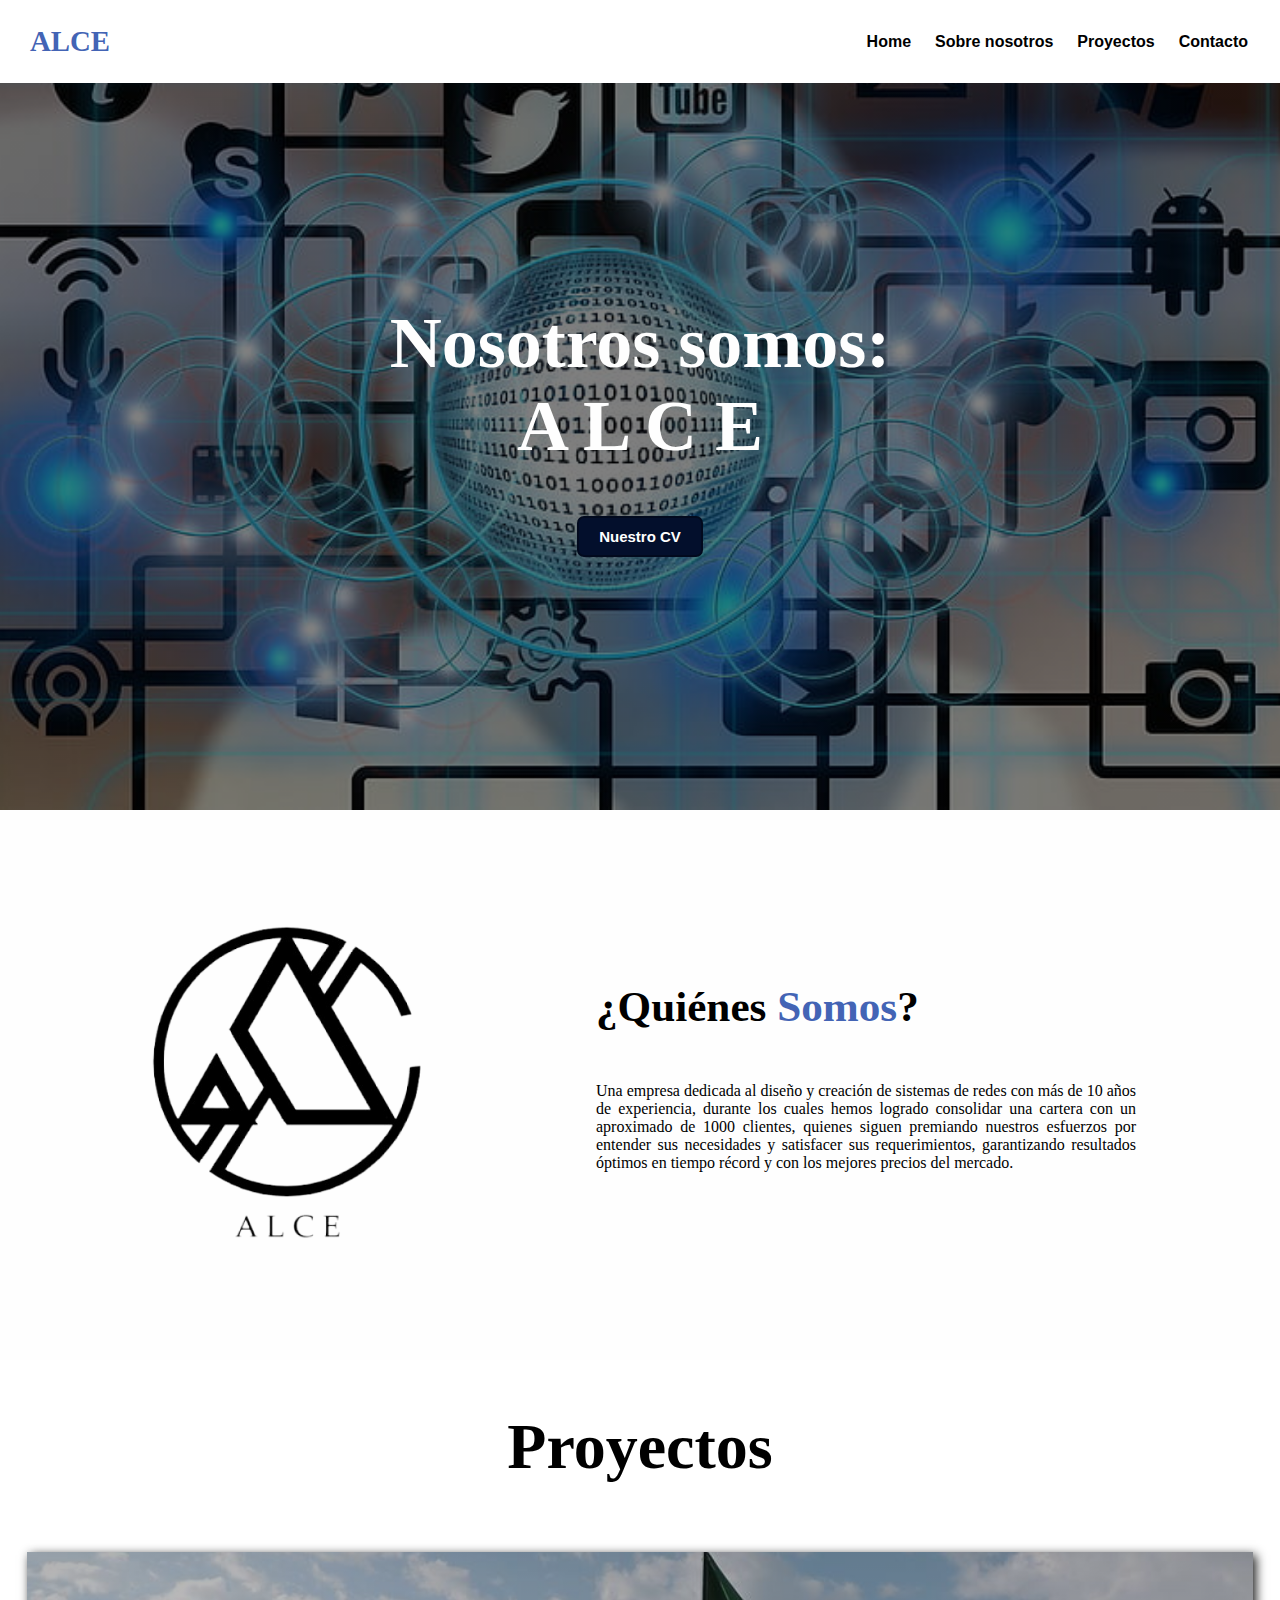
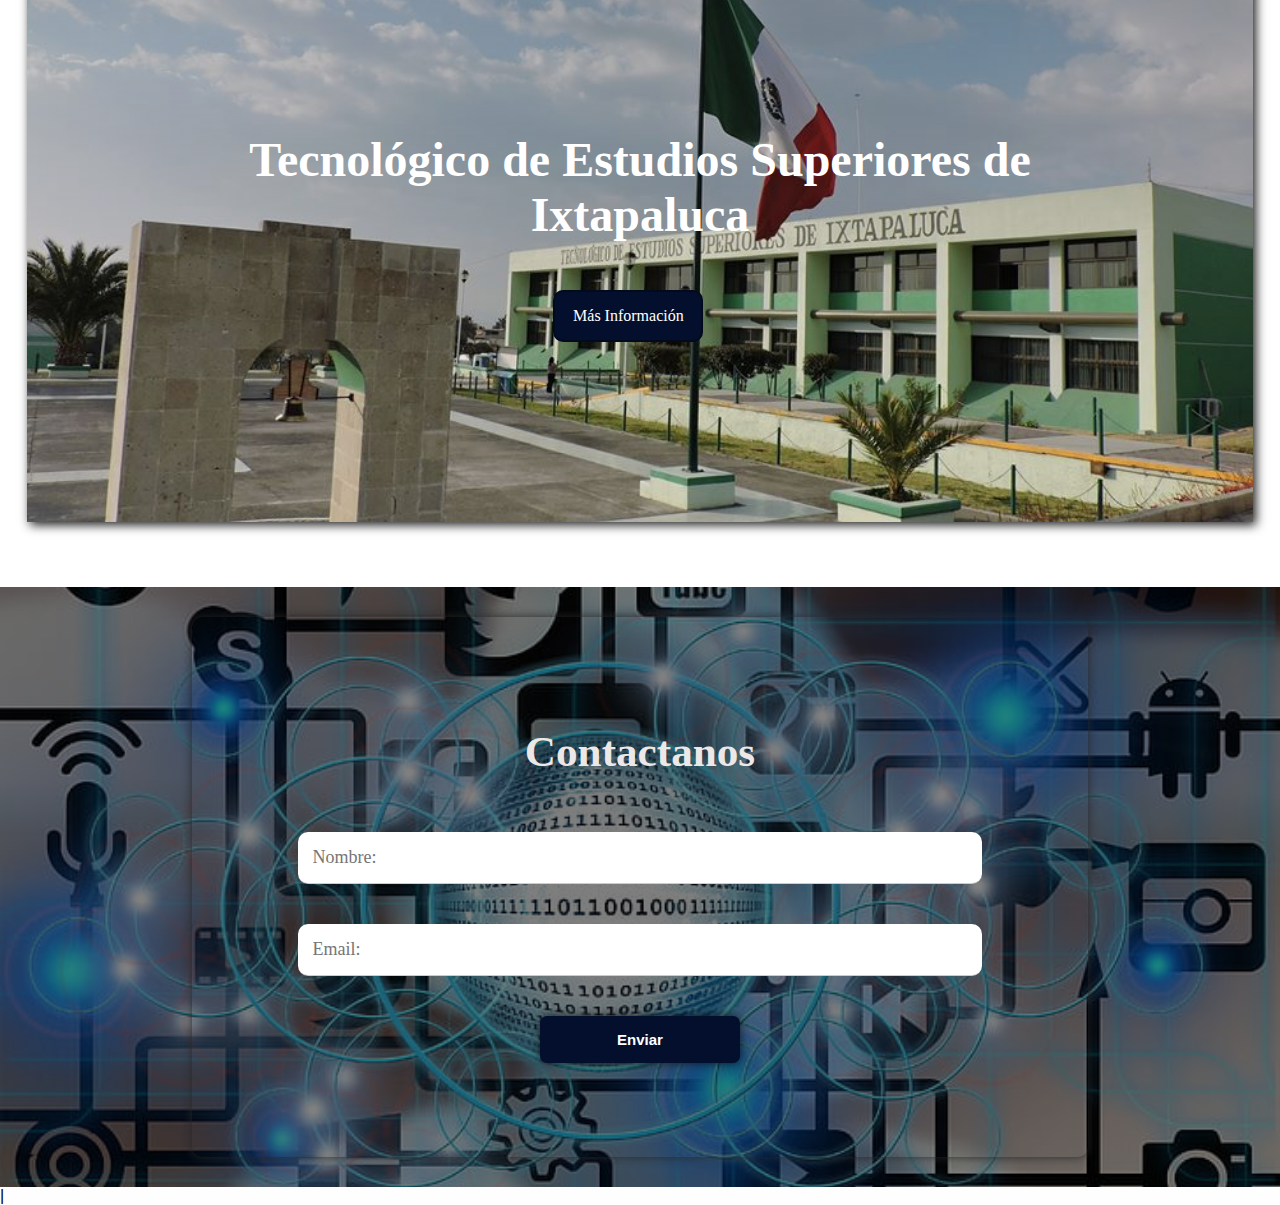
<file: index.html>
<!DOCTYPE html>
<html lang="en">
<head>
    <meta charset="UTF-8">
    <meta http-equiv="X-UA-Compatible" content="IE=edge">
    <meta name="viewport" content="width=device-width, initial-scale=1.0">
    <link rel="stylesheet" href="css/style.css">
    <link rel="icon" href="img/logo-alce.ico">
    <title>ALCE</title>
</head>
<body>

<!--ENCABEZADO--> 
    <header>
        <div class="container">
            <p class="logo">ALCE</p>
            <nav>
                <a href="#hero">Home</a>
                <a href="#sobre-nosotros">Sobre nosotros</a>
                <a href="#proyectos">Proyectos</a>
                <a href="#contacto">Contacto</a>
            </nav>
        </div>
    </header>

<!--PARTE Sobre Nosotros-->
    <section id="hero">
        <h1>Nosotros somos: <br>A L C E</h1>
            <button>Nuestro CV</button>
    </section>

    <section id="sobre-nosotros">
        <div class="container">
            <div class="img-container"></div>
            <div class="texto">
                <h2> ¿Quiénes
                    <span class="color-somos">Somos</span>?
                </h2>
                    <p>Una empresa dedicada al diseño y 
                    creación de sistemas de redes con más de 10 años de experiencia, durante los 
                    cuales hemos logrado consolidar una cartera con un aproximado de 1000 clientes, 
                    quienes siguen premiando nuestros esfuerzos por entender sus necesidades y 
                    satisfacer sus requerimientos, garantizando resultados óptimos en tiempo récord 
                    y con los mejores precios del mercado.</p>
            </div>
        </div>
    </section>

<!--Parte Nuestros trabajos-->
    <section id="proyectos">
        <div class="container">
            <h2>Proyectos</h2>
            <div class="programas">
                <div class="carta">
                    <h3>Tecnológico de Estudios Superiores de Ixtapaluca</h3>
                        <a class="info" href="proyecto.html"> Más Información </a>
                </div>
            </div>
        </div>
    </section>

<!--Parte CONTACTO-->
    <section id="contacto">
        <div class="form-container">
            <form action="registrar.php" class="form" method="post">
                <h2 class="form-container1">Contactanos</h2>
                <input type="text" class="form-input" name="nombre" required="required" placeholder="Nombre:">
                <input type="email" class="form-input" name="email" required="required" placeholder="Email:">
                <button type="submit" name="register" class="form-cta">Enviar</button>
            </form>
        </div>|
    </section>
</body>
</html>
</file>
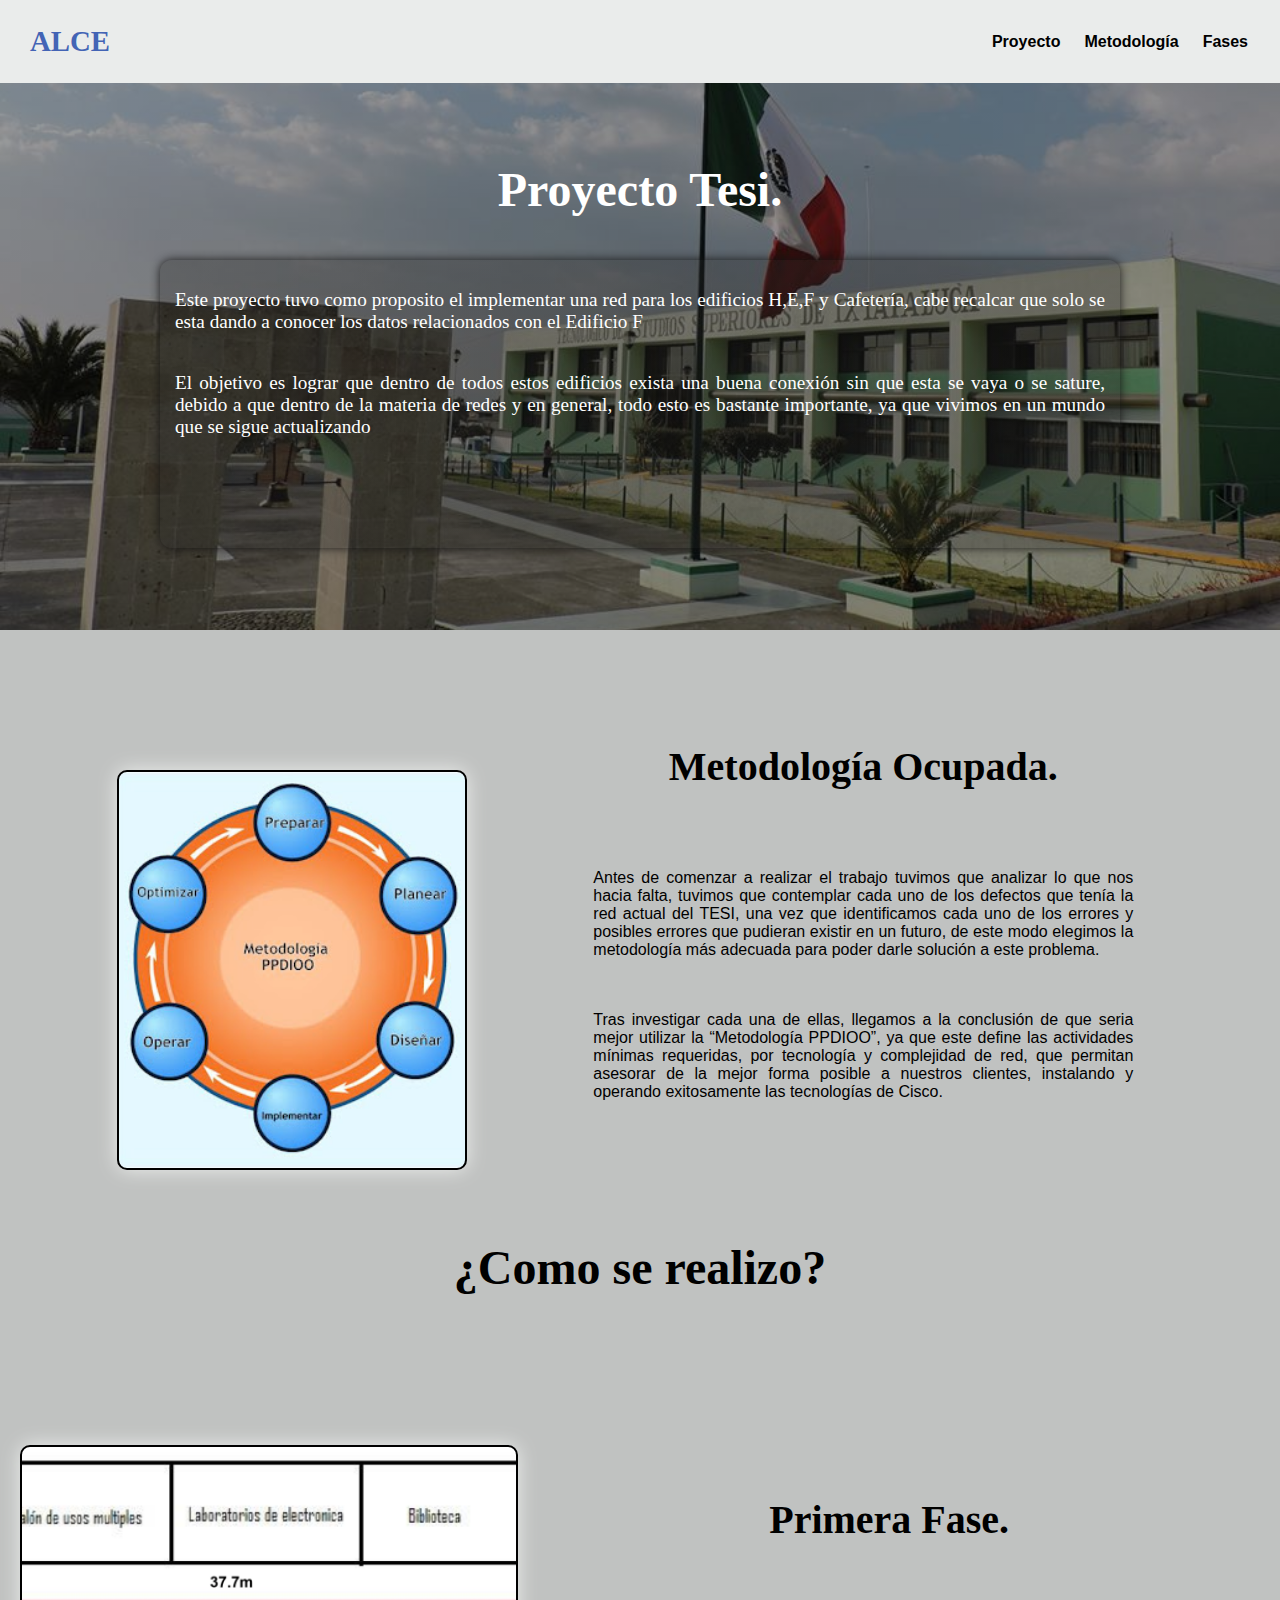
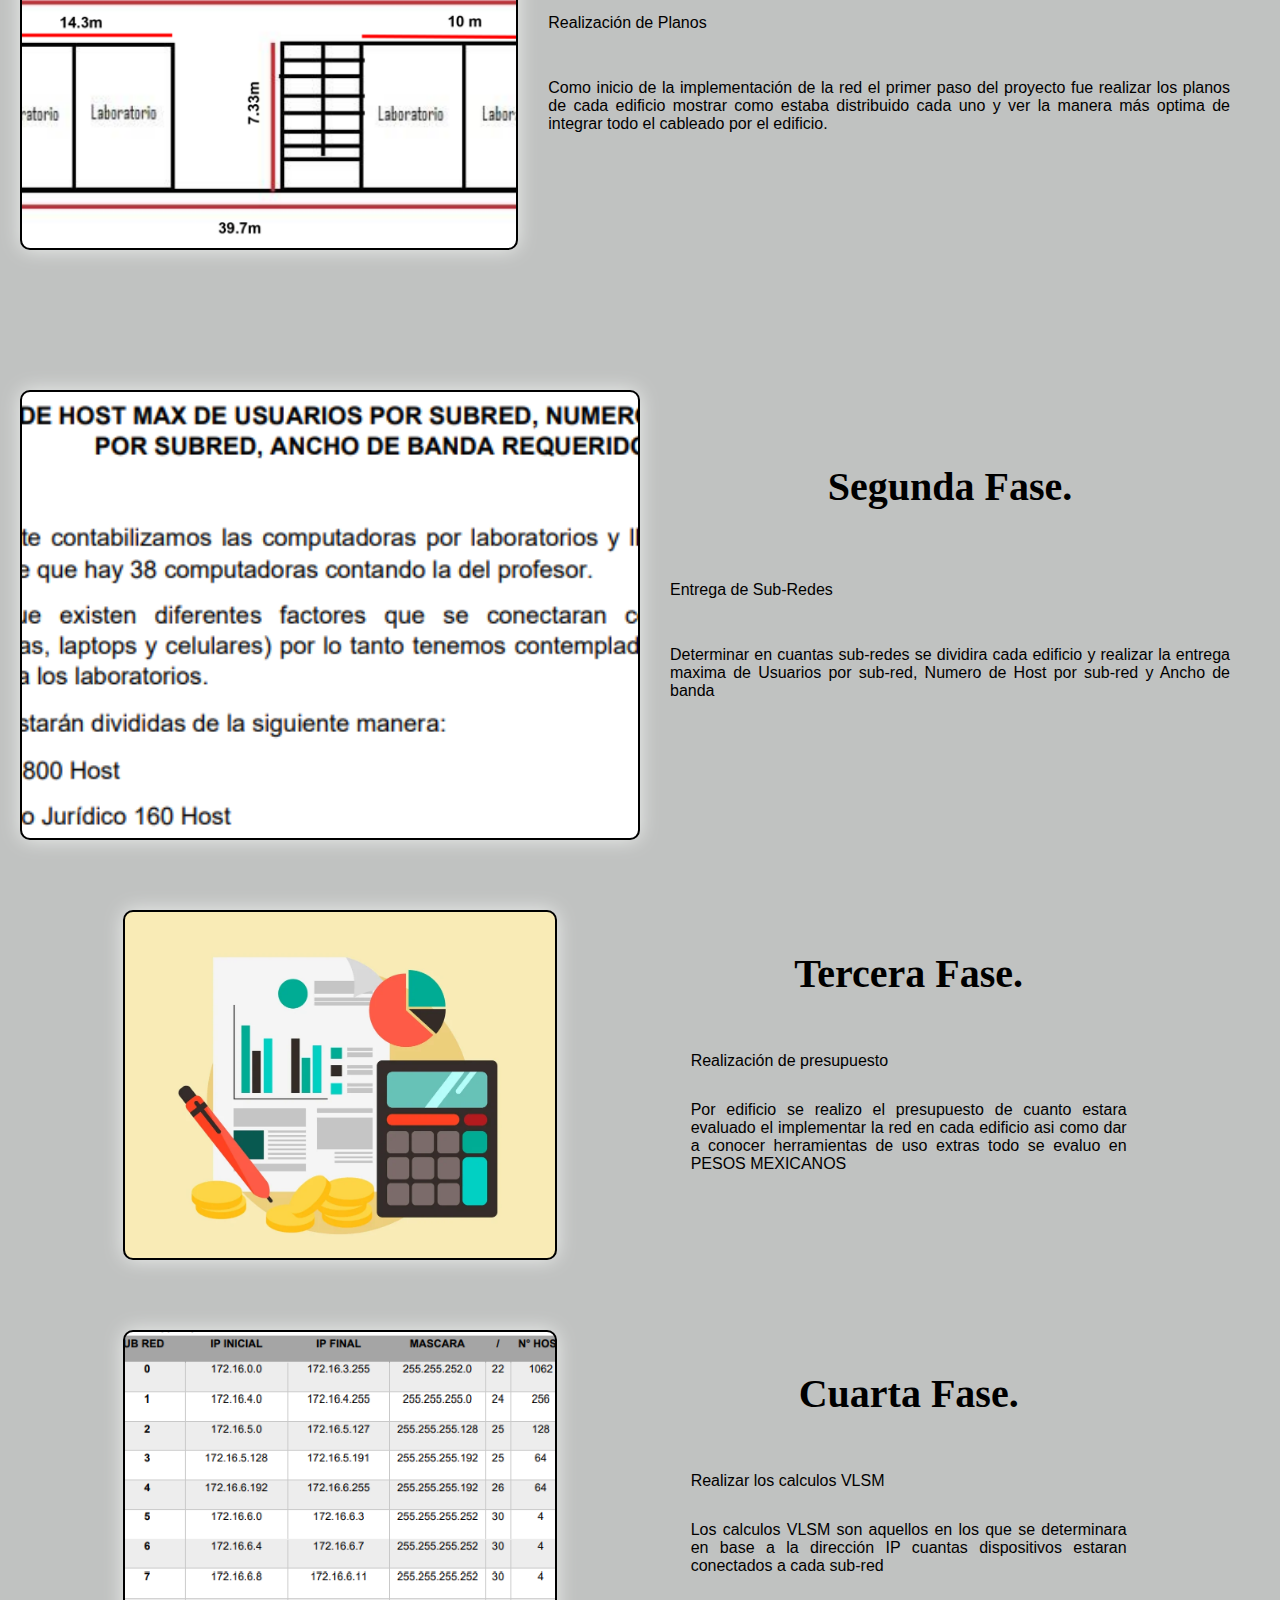
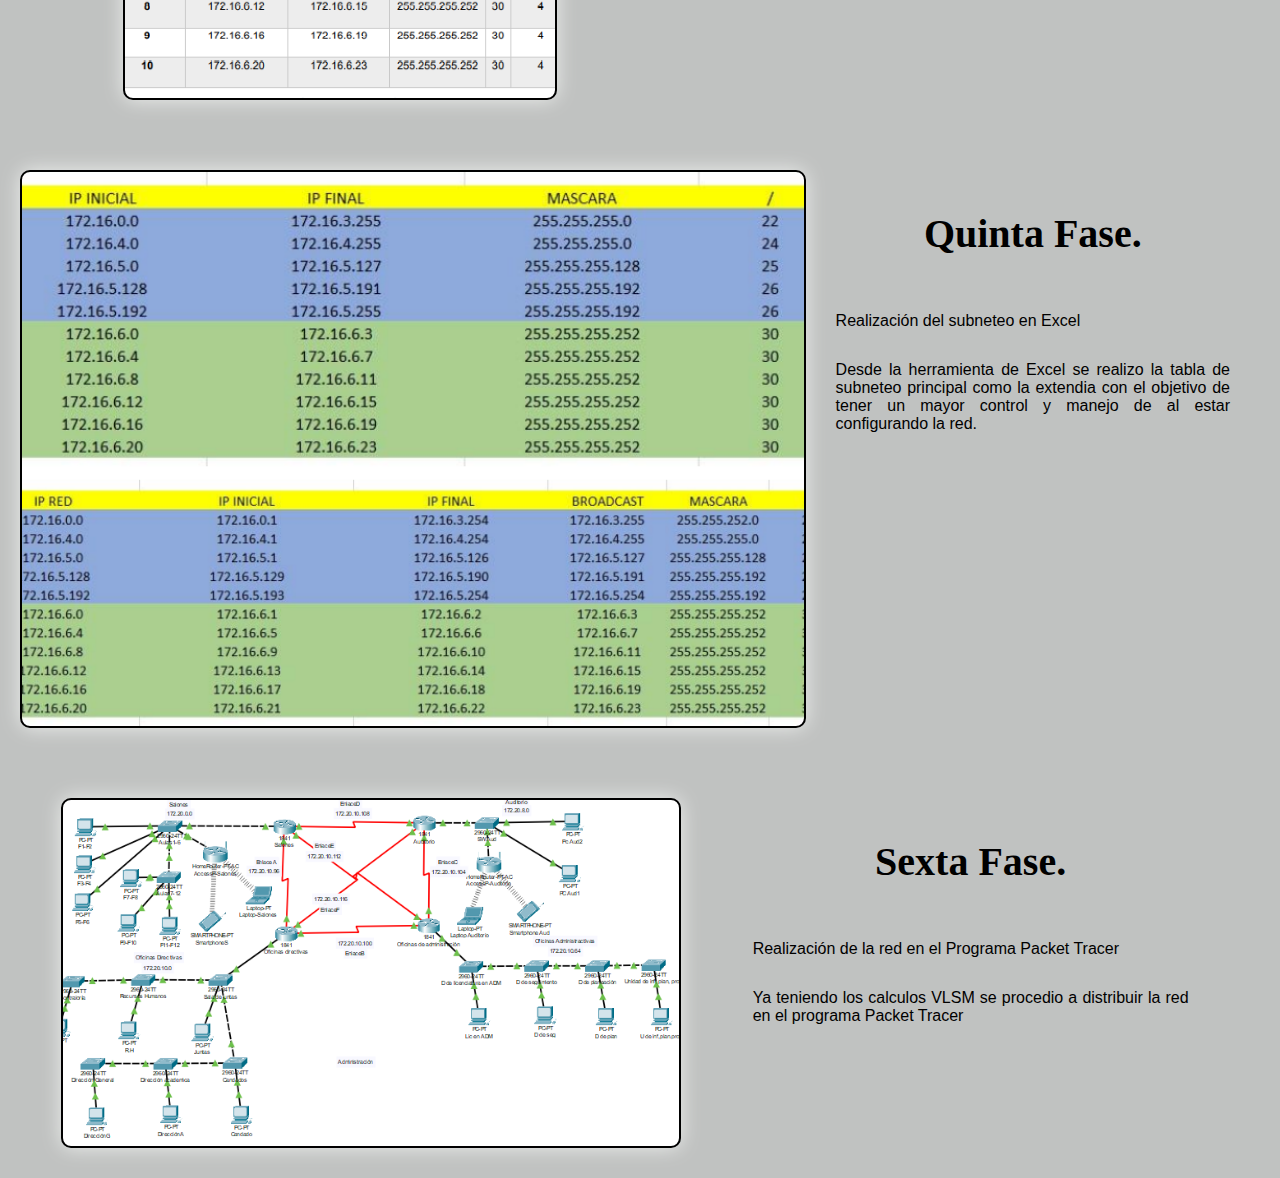
<file: proyecto.html>
<!DOCTYPE html>
<html lang="en">
<head>
    <meta charset="UTF-8">
    <meta http-equiv="X-UA-Compatible" content="IE=edge">
    <meta name="viewport" content="width=device-width, initial-scale=1.0">
    <link rel="stylesheet" href="css/proy.css">
    <link rel="icon" href="img/logo-alce.ico">
    <title>ALCE</title>
</head>
<body>

<!--ENCABEZADO--> 
    <header>
        <div class="container">
            <p class="logo">ALCE</p>
            <nav>
                <a href="#proyecto">Proyecto</a>
                <a href="#met">Metodología</a>
                <a href="#proceso">Fases</a>
            </nav>
        </div>
    </header>

<!--INICIO DE PROYECTO-->
    <section id="proyecto">
        <div class="tesi">
            <h1>Proyecto Tesi.</h1>
        </div>
        <div class="tes">
                <p>Este proyecto tuvo como proposito el implementar una red para los edificios H,E,F y Cafetería, cabe recalcar
                que solo se esta dando a conocer los datos relacionados con el Edificio F</p>

                <p>El objetivo es lograr que dentro de todos estos edificios exista una buena conexión sin que 
                esta se vaya o se sature, debido a que dentro de la materia de redes y en general, todo esto 
                es bastante importante, ya que vivimos en un mundo que se sigue actualizando</p>
        </div>
    </section>

    <section id="met">
        <div class="metodologia">
            <div class="img-met"></div>
                <div class="metod">
                    <h2>Metodología Ocupada.</h2>
                        <p>Antes de comenzar a realizar el trabajo tuvimos que analizar lo que nos hacia falta, 
                        tuvimos que contemplar cada uno de los defectos que tenía la red actual del TESI, 
                        una vez que identificamos cada uno de los errores y posibles errores que pudieran 
                        existir en un futuro, de este modo elegimos la metodología más adecuada para 
                        poder darle solución a este problema. </p>
                
                        <P> Tras investigar cada una de ellas, llegamos a la conclusión de que seria mejor utilizar 
                        la “Metodología PPDIOO”, ya que este define las actividades mínimas requeridas, 
                        por tecnología y complejidad de red, que permitan asesorar de la mejor forma 
                        posible a nuestros clientes, instalando y operando exitosamente las tecnologías de 
                        Cisco.</p>
                </div>
        </div>
    </section>

    <section id="proceso">
        <h2>¿Como se realizo?</h2>
        <div class="fase1">
            <div class="img-proc"></div>
                <div class="fase-1">
                    <h3>Primera Fase.</h3>
                        <p>Realización de Planos</p>
                        <p>Como inicio de la implementación de la red el primer paso del proyecto fue realizar los planos de cada edificio mostrar
                        como estaba distribuido cada uno y ver la manera más optima de integrar todo el cableado por el edificio.</p>
                </div>
        </div>
        <div class="fase2">
            <div class="img-proc2"></div>
                <div class="fase-2">
                    <h3>Segunda Fase.</h3>
                        <p>Entrega de Sub-Redes</p>
                        <p>Determinar en cuantas sub-redes se dividira cada edificio y realizar la entrega maxima de Usuarios por sub-red, Numero de Host por sub-red 
                        y Ancho de banda</p>
                </div>
        </div>
        
        <div class="fase3">
            <div class="img-proc3"></div>
                <div class="fase-3">
                    <h3>Tercera Fase.</h3>
                        <p>Realización de presupuesto</p> 
                        <p>Por edificio se realizo el presupuesto de cuanto estara evaluado el implementar la red en cada edificio asi como dar a conocer herramientas
                        de uso extras todo se evaluo en PESOS MEXICANOS</p>
                </div>
        </div>
        <div class="fase4">
            <div class="img-proc4"></div>
                <div class="fase-4">
                    <h3>Cuarta Fase.</h3>
                        <p>Realizar los calculos VLSM</p>
                        <p>Los calculos VLSM son aquellos en los que se determinara en base a la dirección IP cuantas dispositivos estaran conectados a cada sub-red</p>
                </div>
        </div>
        <div class="fase5">
            <div class="img-proc5"></div>
                <div class="fase-5">
                    <h3>Quinta Fase.</h3>
                        <p>Realización del subneteo en Excel</p>
                        <p>Desde la herramienta de Excel se realizo la tabla de subneteo principal como la extendia con el objetivo de tener un mayor control y manejo de 
                        al estar configurando la red.</p>
                </div>
        </div>
        <div class="fase6">
            <div class="img-proc6"></div>
                <div class="fase-6">
                    <h3>Sexta Fase.</h3>
                        <p>Realización de la red en el Programa Packet Tracer</p>
                        <p>Ya teniendo los calculos VLSM se procedio a distribuir la red en el programa Packet Tracer </p>
                </div>
        </div>
    </section>
</file>
<file: css/style.css>
*{
box-sizing: border-box;
}

html{
    scroll-behavior: smooth;
}

body{
    margin: 0;
    background-color: #fefefe;
    font-family: 'Roboto', sans-serif;
}

h1{font-size: 3.5em;}
h2{font-size: 2.7em;}
h3{font-size: 2em;}
p{font-size: 1.25em;}

button {
    font-size: 15px;
    font-weight: bold;
    padding: 10px 20px;
    border-radius: 7px;
    border: 2px solid rgba(0, 0, 0, 0.3);
    color: #fff;
    background-color: #030f2c;
    cursor: pointer;
    transition: all 300ms;
}

button:hover{
    transform: scale(1.2);
    background: #1441b3;
}

.container{
    max-width: 1300px;
    margin: auto;
}

.color-somos{
    color: #4364B5;
}

header{
    background-color: #fff;
}

header .logo {
    margin: 0;
    padding: 25px 30px;
    font-weight: bold;
    color: #4364B5;
    font-family:'Times New Roman', Times, serif;
    font-size: 1.8em;
}

header .container{
    display: flex;
    flex-direction: column;
    align-items: center;
}

header nav{
    display: flex;
    flex-direction: column;
    text-align: center;
    padding-bottom: 25px;
}

header a{
    padding: 5px 12px;
    text-decoration: none;
    font-weight: bold;
    color: black;
}

header a:hover{
    color: #4364B5;
}

#hero{
    display: flex;
    align-items: center;
    justify-content: center;
    text-align: center;
    flex-direction: column;
    height: 90vh;
    background-image: linear-gradient(0deg,rgba(0,0,0,0.5),rgba(0,0,0,0.5)), url("../img/red.jpg");
    background-repeat: no-repeat;
    background-size: cover;
    background-position: center center ;
    font-family: 'Times New Roman', Times, serif;
}

#hero h1{
    color: #fefefe;
}

#sobre-nosotros .container{
    text-align: center;
    padding: 100px 12px;
    font-family: 'Times New Roman', Times, serif;
}

#sobre-nosotros p{
    font-size: 16px;
    text-align: justify;
}

#proyectos{
    width: 100%;
    height: 100%;
    background-color: #fff;
    color: black    ;
    text-align: center ;
    font-family: 'Times New Roman', Times, serif;
}

#proyectos .container{
    padding: 50px 12px;
}

#proyectos h2{
    margin-top: 0;
}

#proyectos h3{
    color: #fff;
}

#proyectos .carta{
    background-position: center center;
    background-size: cover;
    padding: 100px;
    margin: 15px;
}

#proyectos .info{
    display: block;
    width: 150px;
    font-weight: 400;
    border-radius: 10px;
    margin: 0px 40%;
    padding: 15px 15px;
    background-color: #030f2c;
    color: #fff;
    text-decoration: none;
    border: 2px solid rgba(0, 0, 0, 0.3);
    transition: all 300ms;
}

#proyectos .info:hover{
    transform: scale(1.1);
    background: #1441b3;
}

.carta:first-child {
    width: 100%;
    height: 100%;
    background-image: linear-gradient(0deg,rgba(0,0,0,0),rgba(0,0,0,0.3)),url("../img/tes.jpg");
}

#contacto .form-container{
    display: flex;
    background-image: linear-gradient(0deg,rgba(0,0,0,0.5),rgba(0,0,0,0.5)), url("../img/red.jpg");
    background-repeat: no-repeat;
    background-size: cover;
    background-position: center center ;
    width: 100%;
    height: 600px;
    justify-content: center;
    align-items: center;
    font-family: 'Times New Roman', Times, serif;
}

#contacto .form-container1{
    color: rgb(236, 232, 232);
}

#contacto form{
    display: flex;
    flex-flow: column;
    width: 70%;
    height: 90%;
    padding: 20px;
    justify-content: center;
    align-items: center;
    box-shadow: rgba(39, 39, 39, 0.9) 0px 0px 10px;
    border-radius: 10px;
}

#contacto .form-input{
    border: none;
    resize: none;
    outline: none;
    padding: 15px 15px;
    color: rgb(19, 18, 18); 
    width: 80%;
    margin: 20px;
    transition: all 300ms;
    border-bottom: 1px solid rgba(0, 0, 0, 0.2);
    font-family: 'Times New Roman', Times, serif;
    font-size: 18px;
    border-radius: 10px;
}

#contacto .form-input:focus{
    border-bottom-color: #000;
}

#contacto .form-cta{
    border: none;
    outline: none;
    background: #030f2c;
    padding: 15px;
    width: 200px;
    color: #fff;
    border-radius: 7px;
    box-shadow: rgba(0, 0, 0, 0.7) 0px 0px 10px;
    margin: 20px 0px;
    cursor: pointer;
    transition: all 300ms;  
}

#contacto .form-cta:hover{
    transform: scale(1.05);
    background: #1441b3;
}

.ok{
    text-align: center;
    width: 100%;
    padding: 12px;
    background-color: #1e6;
    color: #fff;
}

.bad{
    text-align: center;
    width: 100%;
    padding: 12px;
    background-color: #a22;
    color: #fff;
}

@media (min-width: 700px){
    header{
        position: fixed;
        width: 100%;
    }

    header .container{
        flex-direction: row;
        justify-content: space-between;
    }

    header nav{
        flex-direction: row;
        padding-bottom: 0%;
        padding-right: 20px;
    }

    #hero h1{
        font-size: 4.5em;
    }

    #sobre-nosotros .container{
        display: flex;
        justify-content: space-evenly;
    }

    #sobre-nosotros .texto{
        width: 50%;
        max-width: 600px;
        text-align: initial;
        padding-left: 30px;
        padding: 0px 30px;
        display: flex;
        flex-direction: column;
        justify-content: center;
    }

    #sobre-nosotros h2{
        margin-top: 0px;
    }

    #sobre-nosotros .img-container{
        background-image: url("../img/alce.png");
        background-size: cover;
        background-position: center center;
        height: 350px;
        width: 350px;
        animation: alce 3s infinite;
        display:block;
    }

    @keyframes alce {
        0%{
            transform: translateY(0) rotate(5deg);
        }
        50%{
            transform: rotate(-5deg);
        }
        100%{
            transform: rotate(5deg);
        }
    }

    #proyectos .programas{
        display: flex;
        justify-content: center;
    }

    #proyectos h2{
        font-size: 4em;
    }

    #proyectos h3{
        font-size: 3em;
        margin-top: 0;
    }

    #proyectos .carta{
        padding: 180px;
        box-shadow: 3px 3px 10px rgba(0, 0, 0, 0.89);
    }

}
</file>
<file: css/proy.css>
*{
    box-sizing: border-box;
}

html{
    scroll-behavior: smooth;
}

body{
    margin: 0;
    background-color: rgba(188, 190, 189, 0.945);
    font-family: 'Roboto', sans-serif;
}

h1{font-size: 3em;}
h2{font-size: 2.5em;}
h3{font-size: 2em;}
p{font-size: 1.25em;}

.container{
    max-width: 1300px;
    margin: auto;
}

header{
    background-color: rgb(234, 236, 235);
}

header .logo {
    margin: 0;
    padding: 25px 30px;
    font-weight: bold;
    color: #4364B5;
    font-family:'Times New Roman', Times, serif;
    font-size: 1.8em;
}

header .container{
    display: flex;
    flex-direction: column;
    align-items: center;
}

header nav{
    display: flex;
    flex-direction: column;
    text-align: center;
    padding-bottom: 25px;
}

header a{
    padding: 5px 12px;
    text-decoration: none;
    font-weight: bold;
    color: black;
}

header a:hover{
    color: #4364B5;
}

#proyecto{
    display: flex;
    align-items: center;
    justify-content: center;
    text-align: center;
    flex-direction: column;
    height: 70vh;
    background-image: linear-gradient(0deg,rgba(0,0,0,0.4),rgba(0,0,0,0.4)), url("../img/tes.jpg");
    background-repeat: no-repeat;
    background-size: cover;
    background-position: center center ;
    font-family: 'Times New Roman', Times, serif;
}

#proyecto .tesi{
    color: #fff;
    text-align: center;
}

#proyecto .tes{
    width: 75%;
    font-size: 1em;
    padding: 5px;
    padding-top: 0px;
    padding-bottom: 0px;
    color: #fff;
    text-align: justify;
    margin: 10px;
    border-radius: 12px;
    background: linear-gradient(rgba(0, 0, 0, 0.3), rgba(39, 39, 38, 0.3) 0%);
    box-shadow:  rgba(19, 18, 18, 0.9) 0px 0px 10px;
}

#proyecto p{
    font-size: 1em;
    padding: 10px;
    padding-top: 10px;
    color: #fff;
}

#met .metodologia{
    padding: 10px;
    color: #000;
    text-align: justify;
    padding-top: 20px;
    padding-bottom: 20px;
    margin: 10px; 
    margin-top: 30px;
}

#met h2{
    font-size: 2.5em;
    text-align: center;
    padding: 10px;
    font-family: 'Times New Roman', Times, serif;
}

#met p {
    font-size: 1em;
    padding-top: 20px;
}

#proceso h2{
    font-size: 2em;
    text-align: center;
}

#proceso p {
    font-size: 1em;
    padding-top: 15px;
}

#proceso .fase1{
    padding: 10px;
    color: #000;
    text-align: justify;
    padding-top: 20px;
    padding-bottom: 20px;
    margin: 10px; 
    margin-top: 30px;
}

#proceso .fase2{
    padding: 10px;
    color: #000;
    text-align: justify;
    padding-top: 20px;
    padding-bottom: 20px;
    margin:10px; 
    margin-top: 10px;
}

#proceso .fase3{
    padding: 10px;
    color: #000;
    text-align: justify;
    padding-top: 20px;
    padding-bottom: 20px;
    margin: 10px; 
    margin-top: 30px;
}

#proceso .fase4{
    padding: 10px;
    color: #000;
    text-align: justify;
    padding-top: 20px;
    padding-bottom: 20px;
    margin: 10px; 
    margin-top: 30px;
}

#proceso .fase5{
    padding: 10px;
    color: #000;
    text-align: justify;
    padding-top: 20px;
    padding-bottom: 20px;
    margin: 10px; 
    margin-top: 30px;
}

#proceso .fase6{
    padding: 10px;
    color: #000;
    text-align: justify;
    padding-top: 20px;
    padding-bottom: 20px;
    margin: 10px; 
    margin-top: 30px;
}

@media (min-width: 700px){
    header{
        position: fixed;
        width: 100%;
    }

    header .container{
        flex-direction: row;
        justify-content: space-between;
    }

    header nav{
        flex-direction: row;
        padding-bottom: 0%;
        padding-right: 20px;
    }

    #proyecto h1{
        margin-top: 90px;
    } 

    #proyecto p{
        font-size: 1.2em;
    }

    #proyecto .tes{
        width: 75%;
        height: 32vh;
    }

    #met .metodologia{
        display: flex;
        justify-content: space-evenly;
    }

    #met .metod{
        width: 50%;
        max-width: 600px;
        text-align: initial;
        padding-left: 30px;
        padding: 0px 30px;
        display: flex;
        flex-direction: column;
        justify-content: center;
        text-align: justify;
    }

    #met h2{
        margin-top: 0px;
    }

    #met .img-met{
        background-image: url("../img/metodologia.jpg");
        background-size: cover;
        background-position: center center;
        height: 400px;
        width: 350px;
        display: block;
        margin-top: 10vh;
        border-radius: 10px;
        border: solid 2px #000;
        box-shadow: rgba(239, 241, 239, 0.945) 0px 0px 20px;
    }

    #proceso .fase1{
        display: flex;
        justify-content: space-evenly;
    }

    #proceso h2{
        margin-top: 50px;
        text-align: center;
        font-size: 3em;
        font-family: 'Times New Roman', Times, serif;
    }

    #proceso h3{
        font-size: 2em;
        font-family: 'Times New Roman', Times, serif;
        text-align: center;
    }

    #proceso .fase-1{
        margin-top: 0px;
        width: 60%;
        text-align: initial;
        padding-left: 30px;
        padding: 0px 30px;
        display: flex;
        flex-direction: column;
        justify-content: center;
        text-align: justify;
    }

    #proceso .img-proc{
        background-image: url("../img/Edificiof.png");
        background-size: cover;
        background-position: center center;
        height: 45vh;
        width: 500px;
        display: block;
        margin-top: 10vh;
        border-radius: 10px;
        border: solid 2px #000;
        box-shadow: rgba(239, 241, 239, 0.945) 0px 0px 20px;
    }

    #proceso .fase2{
        display: flex;
        justify-content: space-evenly;
    }

    #proceso h3{
        font-size: 2.5em;
        font-family: 'Times New Roman', Times, serif;
        text-align: center;
    }

    #proceso .fase-2{
        margin-top: 0px;
        width: 50%;
        text-align: center;
        padding-left: 30px;
        padding: 0px 30px;
        display: flex;
        flex-direction: column;
        justify-content: center;
        text-align: justify;
    }

    #proceso .img-proc2{
        background-image: url("../img/subred.png");
        background-size: cover;
        background-position: center center;
        height: 50vh;
        width: 50%;
        display: block;
        margin-top: 10vh;
        border-radius: 10px;
        border: solid 2px #000;
        box-shadow: rgba(239, 241, 239, 0.945) 0px 0px 20px;
    }

    #proceso .fase3{
        display: flex;
        justify-content: space-evenly;
    }

    #proceso .fase-3{
        margin-top: 0px;
        width: 40%;
        text-align: center;
        padding-left: 30px;
        padding: 0px 30px;
        flex-direction: column;
        justify-content: center;
        text-align: justify;
    }

    #proceso .img-proc3{
        background-image: url("../img/presu.jpg");
        background-size: cover;
        background-position: center center;
        height: 350px;
        width: 35%;
        display: block;
        border-radius: 10px;
        border: solid 2px #000;
        box-shadow: rgba(239, 241, 239, 0.945) 0px 0px 20px;
    }

    #proceso .fase4{
        display: flex;
        justify-content: space-evenly;
    }

    #proceso .fase-4{
        margin-top: 0px;
        width: 40%;
        text-align: center;
        padding-left: 30px;
        padding: 0px 30px;
        flex-direction: column;
        justify-content: center;
        text-align: justify;
    }

    #proceso .img-proc4{
        background-image: url("../img/vlsm.png");
        background-size: cover;
        background-position: center center;
        height: 370px;
        width: 35%;
        display: block;
        border-radius: 10px;
        border: solid 2px #000;
        box-shadow: rgba(239, 241, 239, 0.945) 0px 0px 20px;
    }

    #proceso .fase5{
        display: flex;
        justify-content: space-evenly;
    }

    #proceso .fase-5{
        margin-top: 0px;
        width: 40%;
        text-align: center;
        padding-left: 30px;
        padding: 0px 30px;
        flex-direction: column;
        justify-content: center;
        text-align: justify;
    }

    #proceso .img-proc5{
        background-image: url("../img/excel.png");
        background-size: cover;
        background-position: center center;
        height: 62vh;
        width: 70%;
        display: block;
        border-radius: 10px;
        border: solid 2px #000;
        box-shadow: rgba(239, 241, 239, 0.945) 0px 0px 20px;
    }
    
    #proceso .fase6{
        display: flex;
        justify-content: space-evenly;
    }

    #proceso .fase-6{
        margin-top: 0px;
        width: 40%;
        text-align: center;
        padding-left: 30px;
        padding: 0px 30px;
        flex-direction: column;
        justify-content: center;
        text-align: justify;
    }

    #proceso .img-proc6{
        background-image: url("../img/topo.png");
        background-size: cover;
        background-position: center center;
        height: 350px;
        width: 50%;
        display: block;
        border-radius: 10px;
        border: solid 2px #000;
        box-shadow: rgba(239, 241, 239, 0.945) 0px 0px 20px;
    }
}
</file>
